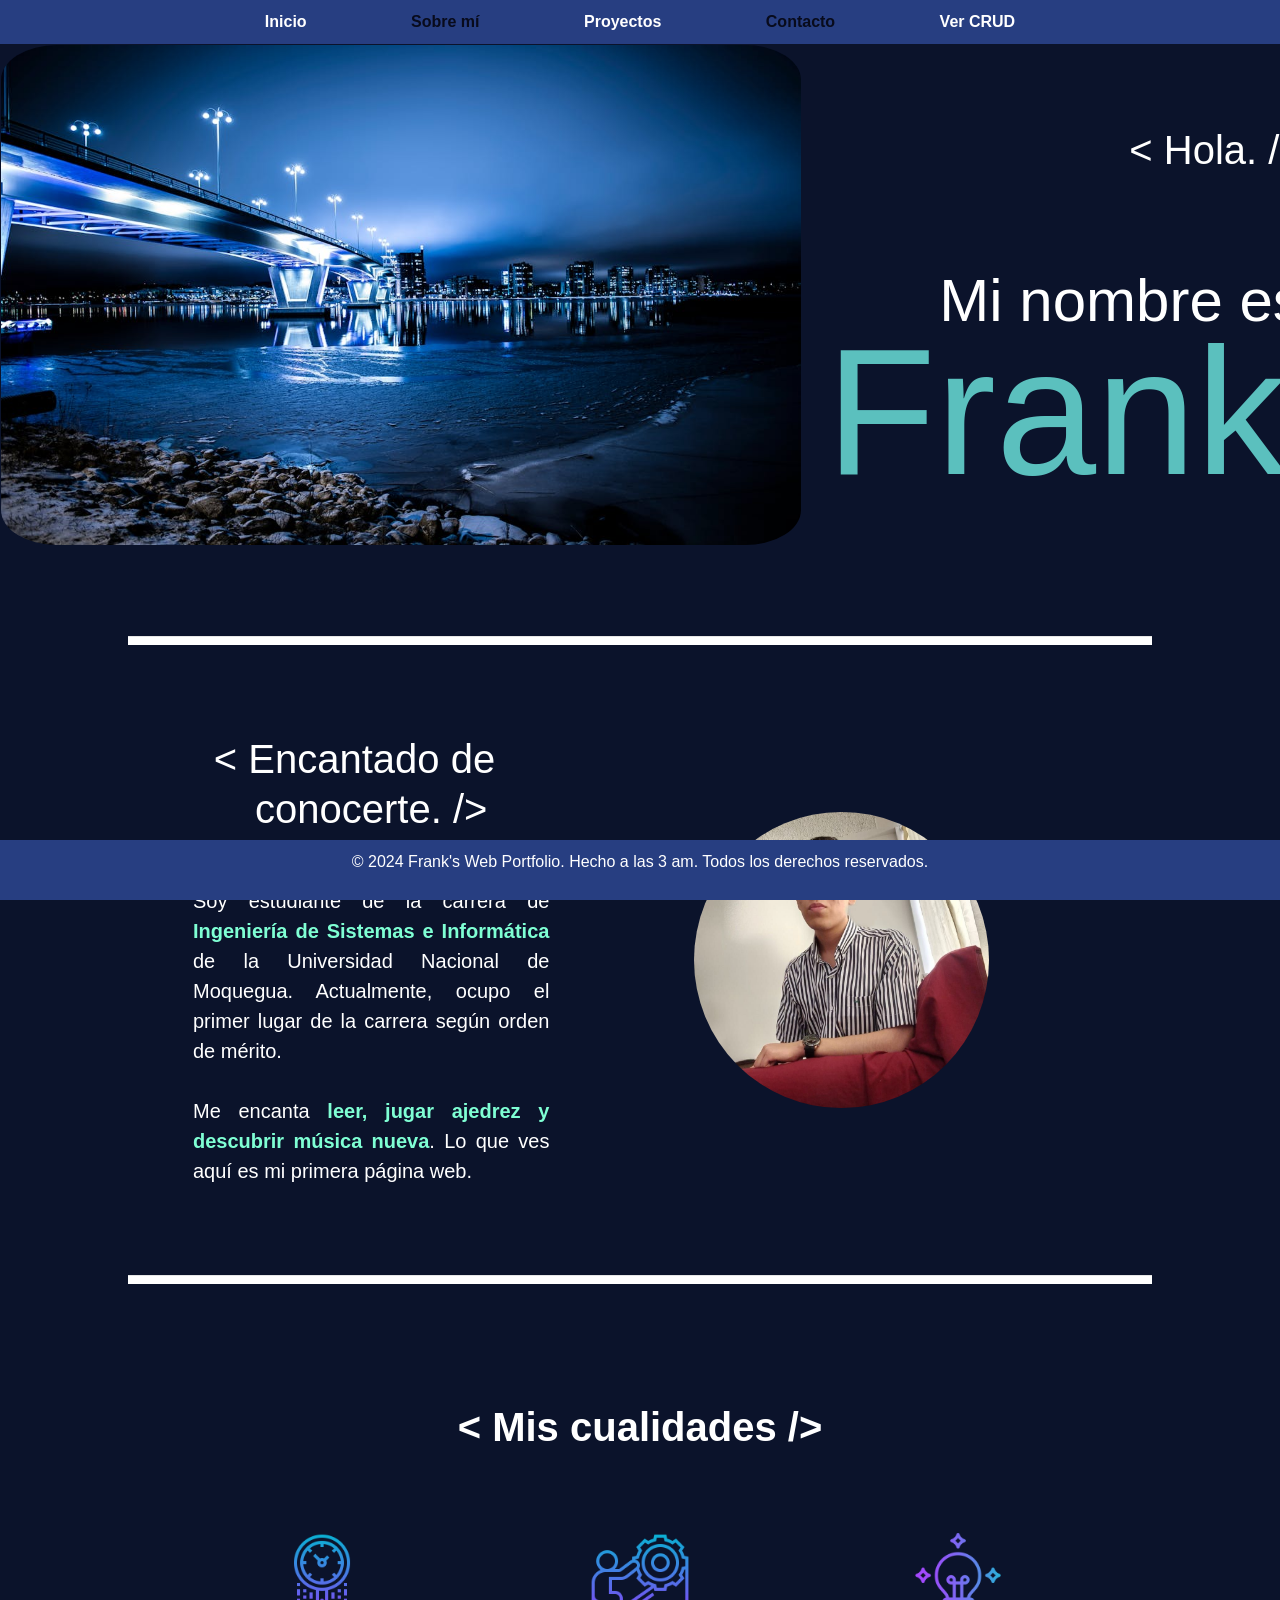
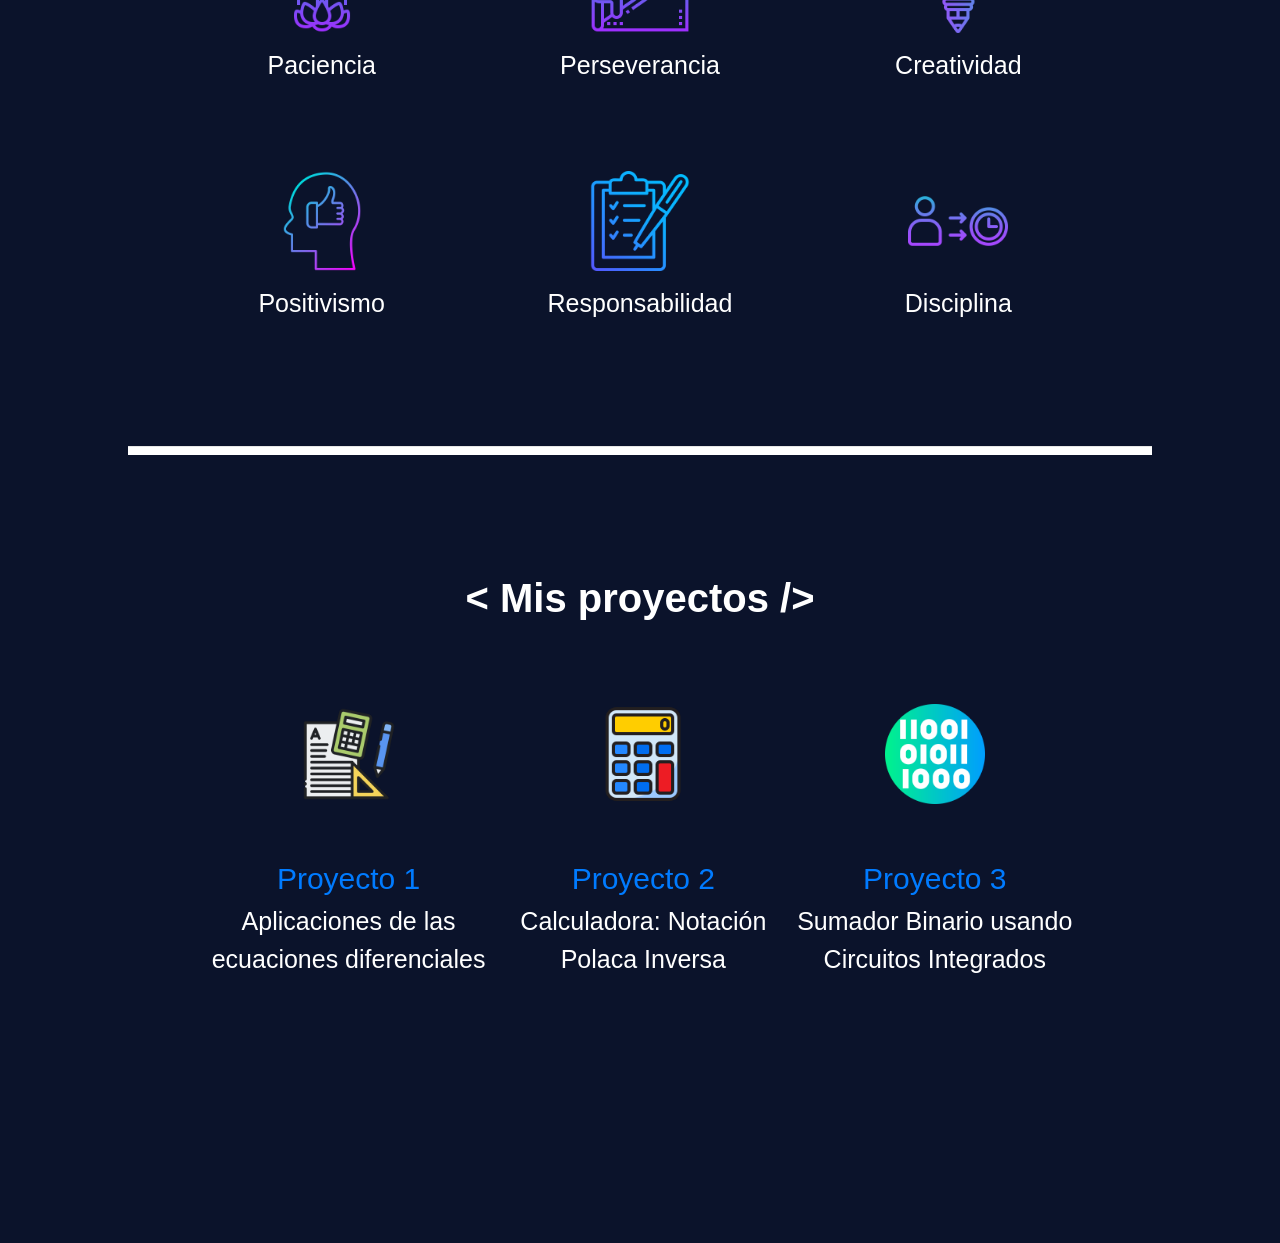
<file: index.html>
<!DOCTYPE html>
<html lang="en">
<head>
    <meta charset="UTF-8">
    <meta name="viewport" content="width=device-width, initial-scale=1.0">
    <title>Mi nombre es Frank.</title>
    <style>
        body {
            font-family: Arial, sans-serif;
            margin: 0;
            padding: 0;
            background-color: #080b1c;
        }
        header {
            color: #fff;
            padding: 5px;
            text-align: center;
        }
        nav {
            background-color: #273E81;
            color: #fff;
            padding: 10px;
            text-align: center;
        }
        nav a {
            color: #fff;
            font-weight: bold;
            margin: 0 50px;
        }
        footer {
            background-color: #273E81;
            color: #fff;
            padding: 10px;
            text-align: center;
            position: fixed;
            bottom: 0;
            width: 100%;
        }
    </style>
</head>
<body>
    <nav>
        <a href="#">Inicio</a>
        <a href="sobre_mi.html" style="color:#080b1c">Sobre mí</a>
        <a href="proyectos.html">Proyectos</a>
        <a href="contacto.html" style="color:#080b1c">Contacto</a>
        <a href="mostrar_tabla.php">Ver CRUD</a>
    </nav>
    
    
    <table width="80%" align="left" border="0">
        <tr>
            <td>
                <div id="carouselExampleSlidesOnly" class="carousel slide" data-ride="carousel" style="height: 500px; width: 800px ">
                    <div class="carousel-inner">
                      <div class="carousel-item active">
                        <img class="d-block w-100" src="img/pexels-photo-240572.jpeg" alt="Paisaje_nuboso" style="height: 500px; width: 100%; border-radius: 7%;">
                      </div>
                      <div class="carousel-item">
                        <img class="d-block w-100" src="img/aurora.jpg" alt="Lavanda" style="height: 500px; width: 100%; border-radius: 7%">
                      </div>
                      <div class="carousel-item">
                        <img class="d-block w-100" src="img/tay.jpg" alt="Taylor_Swift" style="height: 500px; width: 100%; border-radius: 7%">
                      </div>
                    </div>
                </div>
            </td>
            <td style="width: 20%;">&emsp; &emsp; &emsp;</td>
            <td><header>
                <p style="font-size: 40px;" align="right"> &lt; Hola. /&gt; &nbsp;&nbsp;<br><br> </p><p style="font-size: 60px;" align="right">Mi nombre es &nbsp;</p>
                <h1 style="font-size: 180px; line-height: 100px;color: #5BC0BE;" align="right">Frank.</h1>
            </header></td>
        </tr>
    </table>
    <br><br><br><br><br><br><br><br><br><br><br><br><br><br><br><br><br><br><br><br><br><br><br><br>
    <hr color="white" width="80%" style="height: 8px;">
    <br><br><br>
    <table align="center" width="70%" border="0" style="color: #fff;">
        <tr>
            <td style="font-size: 40px;line-height: 50px;font-weight: 500;" align="center" width="40%">&lt; Encantado de &nbsp;&nbsp; conocerte. /&gt; <br> <br></td>
            <td style="width: 5%;" rowspan="2"></td>
            <td align="center" rowspan="2"><img src="img/fb.jpg" alt="Foto de Frank Ruiz Dávila" width="60%" height="60%" style="border-radius: 50%;"></td>
        </tr>
        <tr>
            <td style="font-size: 20px;" align="justify">Soy estudiante de la carrera de
                <strong style="color: aquamarine;">Ingeniería de Sistemas e Informática</strong> de la Universidad Nacional de Moquegua.
                Actualmente, ocupo el primer lugar de la carrera según orden de mérito.
                <br><br>Me encanta <strong style="color: aquamarine;">leer, jugar ajedrez y descubrir música nueva</strong>. Lo que ves aquí es mi primera página web.
        </td>
        </tr>
    </table>
    <br><br><br>
    <hr color="white" width="80%" style="height: 8px;">

    <br><br><br><br>

    <table align="center" width="70%" border="0" style="color:#fff; border-left: #080b1c; border-top: #080b1c; border-bottom: #080b1c;">
    <tr>
        <td colspan="4" align="center" style="font-size: 40px; font-weight: bold;">&lt; Mis cualidades /&gt;</td>
    </tr>
    <tr>
        <td colspan="4" style="height: 15%;"><br><br><br></td>
    </tr>
    <tr>
        <td align="center"><img src="img/paciencia.png" alt="paciencia" height="100px" width="100px"> </td>
        <td align="center"><img src="img/desafios.png" alt="perseverancia" height="100px" width="100px"></td>
        <td align="center"><img src="img/creativo.png" alt="creatividad"  height="100px" width="100px"></td>
    </tr>
    <tr style="font-size: 25px; line-height: 60px;" align="center">
        <td>Paciencia</td>
        <td>Perseverancia</td>
        <td>Creatividad</td>
    </tr>
    <tr>
        <td colspan="4"><br><br><br></td>
    </tr>
    <tr>
        <td align="center"><img src="img/pensamiento-positivo.png" alt="positivo" height="100px" width="100px"> </td>
        <td align="center"><img src="img/control.png" alt="responsabilidad" height="100px" width="100px"></td>
        <td align="center"><img src="img/auto-disciplinado.png" alt="disciplina"  height="100px" width="100px"></td>
    </tr>
    <tr style="font-size: 25px;line-height: 60px;" align="center">
        <td>Positivismo</td>
        <td>Responsabilidad</td>
        <td>Disciplina</td>
    </tr>
    </table>

    <br><br><br><br>
    <hr color="white" width="80%" style="height: 8px;">

    <br><br><br><br>

    <table align="center" width="70%" style="color: #fff;">
        <tr>
            <td colspan="3" align="center" style="font-size: 40px; font-weight: bold;">&lt; Mis proyectos /&gt;</td>
        </tr>
        <tr>
            <td colspan="3"><br><br><br></td>
        </tr>
        <tr align="center">
            <td><img src="img/matematicas.png" alt="matematicas" height="100px" width="100px"></td>
            <td><img src="img/calculadora.png" alt="calculadora" height="100px" width="100px"></td>
            <td><img src="img/digital.png" alt="binario" height="100px" width="100px"></td>
        </tr>
        <tr>
            <td colspan="3"><br><br></td>
        </tr>
        <tr style="font-size: 30px;" align="center" width="33%">
            <td><a href="https://drive.google.com/file/d/1e-wpRtqqDWjtxMLDzXP5D9MuQ4HbMc_a/view?usp=sharing">Proyecto 1</a></td>
            <td><a href="https://drive.google.com/file/d/1MleJ-RJepmRTjjOQQxQk4ulksxOTAPWH/view?usp=sharing">Proyecto 2</a></td>
            <td><a href="https://drive.google.com/file/d/1az6QTI8Edwq6szZ_FZcbIvp26FJtvvme/view?usp=sharing">Proyecto 3</a></td>
        </tr>
        <tr align="center" style="font-size: 25px">
            <td>Aplicaciones de las ecuaciones diferenciales</td>
            <td>Calculadora: Notación Polaca Inversa</td>
            <td>Sumador Binario usando Circuitos Integrados</td>
        </tr>
    </table>

    <br><br><br><br><br><br><br><br><br><br><br>

    <footer>
        <p>&copy; 2024 Frank's Web Portfolio. Hecho a las 3 am. Todos los derechos reservados.</p>
    </footer>
    <link rel="stylesheet" href="estiloboot.css">
</body>

<script src="https://code.jquery.com/jquery-3.3.1.slim.min.js" integrity="sha384-q8i/X+965DzO0rT7abK41JStQIAqVgRVzpbzo5smXKp4YfRvH+8abtTE1Pi6jizo" crossorigin="anonymous"></script>
<script src="https://cdn.jsdelivr.net/npm/popper.js@1.14.7/dist/umd/popper.min.js" integrity="sha384-UO2eT0CpHqdSJQ6hJty5KVphtPhzWj9WO1clHTMGa3JDZwrnQq4sF86dIHNDz0W1" crossorigin="anonymous"></script>
<script src="https://cdn.jsdelivr.net/npm/bootstrap@4.3.1/dist/js/bootstrap.min.js" integrity="sha384-JjSmVgyd0p3pXB1rRibZUAYoIIy6OrQ6VrjIEaFf/nJGzIxFDsf4x0xIM+B07jRM" crossorigin="anonymous"></script>

</html>
</file>
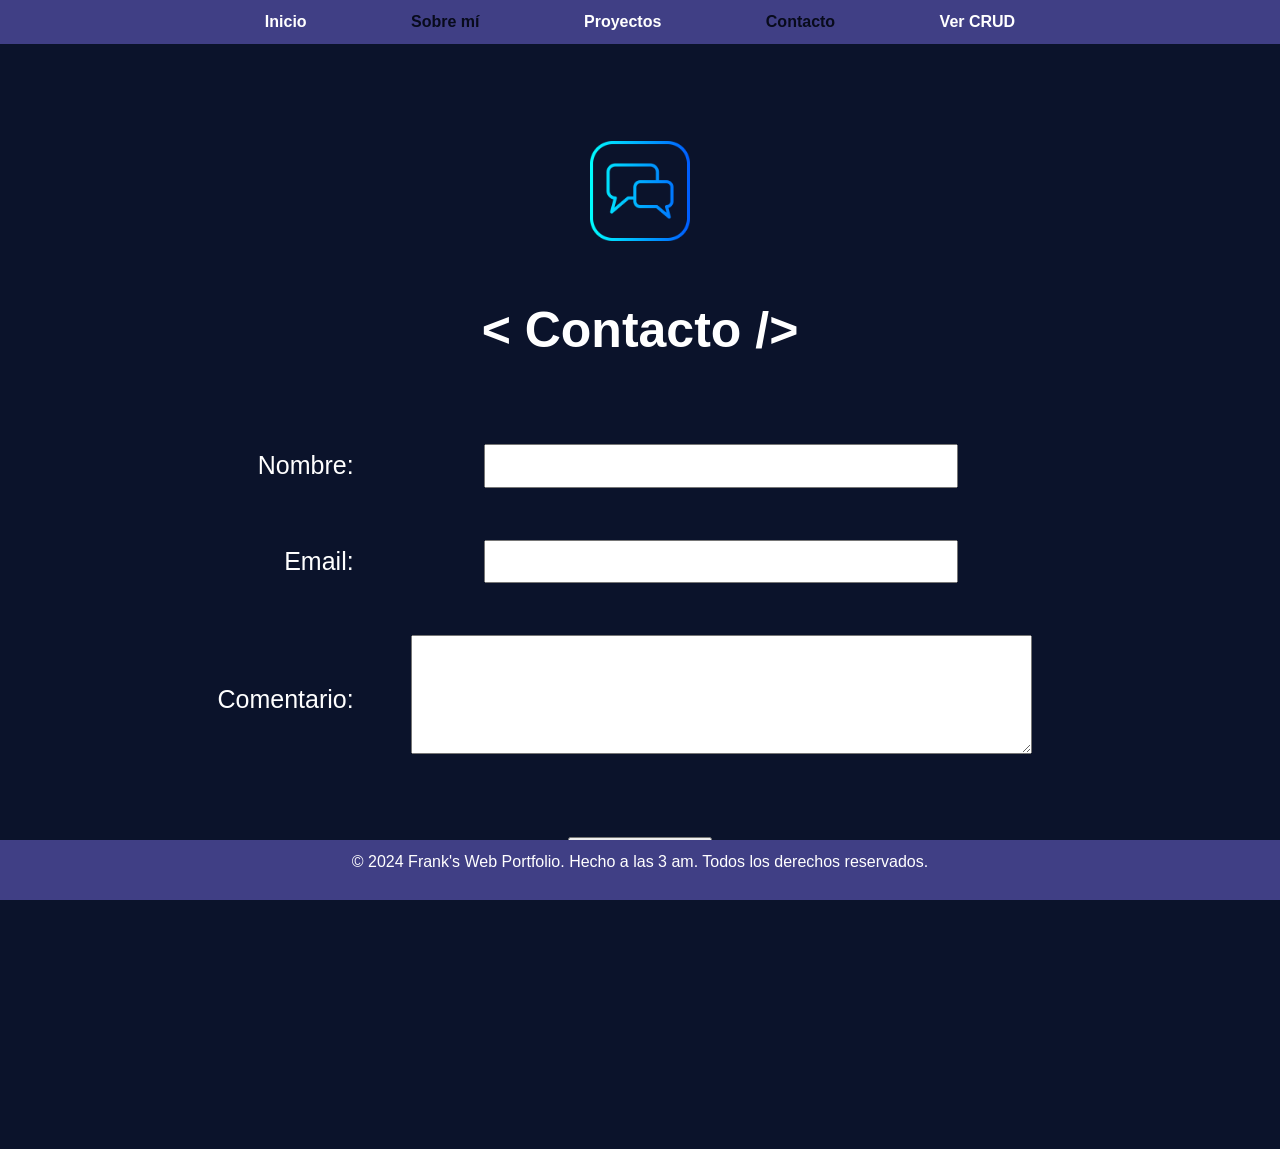
<file: contacto.html>
<!DOCTYPE html>
<html lang="en">
<head>
    <meta charset="UTF-8">
    <meta name="viewport" content="width=device-width, initial-scale=1.0">
    <title>Contacto.</title>
    <style>
        body {
            font-family: Arial, sans-serif;
            margin: 0;
            padding: 0;
            background-color: #080b1c;
        }
        header {
            color: #fff;
            padding: 5px;
            text-align: center;
        }
        nav {
            background-color: #403f85;
            color: #fff;
            padding: 10px;
            text-align: center;
        }
        nav a {
            color: #fff;
            font-weight: bold;
            text-decoration: none;
            margin: 0 50px;
        }
        nav a:hover {
            text-decoration: underline;
        }
        section {
            padding: 20px;
        }
        footer {
            background-color: #403f85;
            color: #fff;
            padding: 10px;
            text-align: center;
            position: fixed;
            bottom: 0;
            width: 100%;
        }
    </style>
</head>
<body>
    <nav>
        <a href="index.html">Inicio</a>
        <a href="sobre_mi.html" style="color:#080b1c">Sobre mí</a>
        <a href="proyectos.html">Proyectos</a>
        <a href="contacto.html" style="color:#080b1c">Contacto</a>
        <a href="mostrar_tabla.php">Ver CRUD</a>
    </nav>
    
    <br><br><br><br>
    <form name="formContact" id="formContact" action="insert_com.php" method="post" onsubmit="validateForm(event)">
    <table align="center" width="70%" style="color: #fff;">
        <tr align="center">
            <td colspan="3"><img src="img/charla.png" alt="mensaje" height="100px" width="100px"></td>
        </tr>
        <tr>
            <td><br><br></td>
        </tr>
        <tr>
            <td colspan="2" align="center" style="font-size: 50px; font-weight: bold;">&lt; Contacto /&gt;</td>
        </tr>
        <tr>
            <td colspan="2"><br><br><br></td>
        </tr>
        <tr style="font-size: 25px;">
            <td align="right">Nombre:</td>
            <td align="center"> <input type="text" name="txtName" size="30cm" required></td>
        </tr>
        <tr>
            <td colspan="2"><br><br></td>
        </tr>
        <tr style="font-size: 25px;">
            <td align="right">Email:</td>
            <td align="center"> <input type="email" name="txtCorreo" size="30cm" required></td>
        </tr>
        <tr>
            <td colspan="2"><br><br></td>
        </tr>
        <tr style="font-size: 25px;">
            <td align="right">Comentario:</td>
            <td align="center"> <textarea id="comment" name="txtCommentary" cols="40" rows="3" required></textarea></td>
        </tr>
    </table>
    <br><br><br>
    <div class="input-container" style="text-align: center;font-size: x-large;">
        <input type="submit" value="Enviar" id="botonEnviar" style="width: 6em; height: 2em;">
    </div>
    <script>
        function validateForm(event) {
            event.preventDefault();

            // Get form elements
            const form = document.getElementById('formContact');
            const inputs = form.querySelectorAll('input');
            let completo = true;

            inputs.forEach(input => {
                if (input.value.trim() === '') {
                    completo = false;
                }
            });

            if (completo) {
                alert('¡Comentario enviado!');
                form.submit(); 
            } else {
                alert('Por favor, llena todos los campos antes de enviar.');
            }
        }
    </script>
    </form>
    <br><br><br><br><br><br><br><br><br><br><br>

    <footer>
        <p>&copy; 2024 Frank's Web Portfolio. Hecho a las 3 am. Todos los derechos reservados.</p>
    </footer>
    <link rel="stylesheet" href="estiloboot.css">
</body>
<script src="https://code.jquery.com/jquery-3.3.1.slim.min.js" integrity="sha384-q8i/X+965DzO0rT7abK41JStQIAqVgRVzpbzo5smXKp4YfRvH+8abtTE1Pi6jizo" crossorigin="anonymous"></script>
<script src="https://cdn.jsdelivr.net/npm/popper.js@1.14.7/dist/umd/popper.min.js" integrity="sha384-UO2eT0CpHqdSJQ6hJty5KVphtPhzWj9WO1clHTMGa3JDZwrnQq4sF86dIHNDz0W1" crossorigin="anonymous"></script>
<script src="https://cdn.jsdelivr.net/npm/bootstrap@4.3.1/dist/js/bootstrap.min.js" integrity="sha384-JjSmVgyd0p3pXB1rRibZUAYoIIy6OrQ6VrjIEaFf/nJGzIxFDsf4x0xIM+B07jRM" crossorigin="anonymous"></script>

</html>
</file>
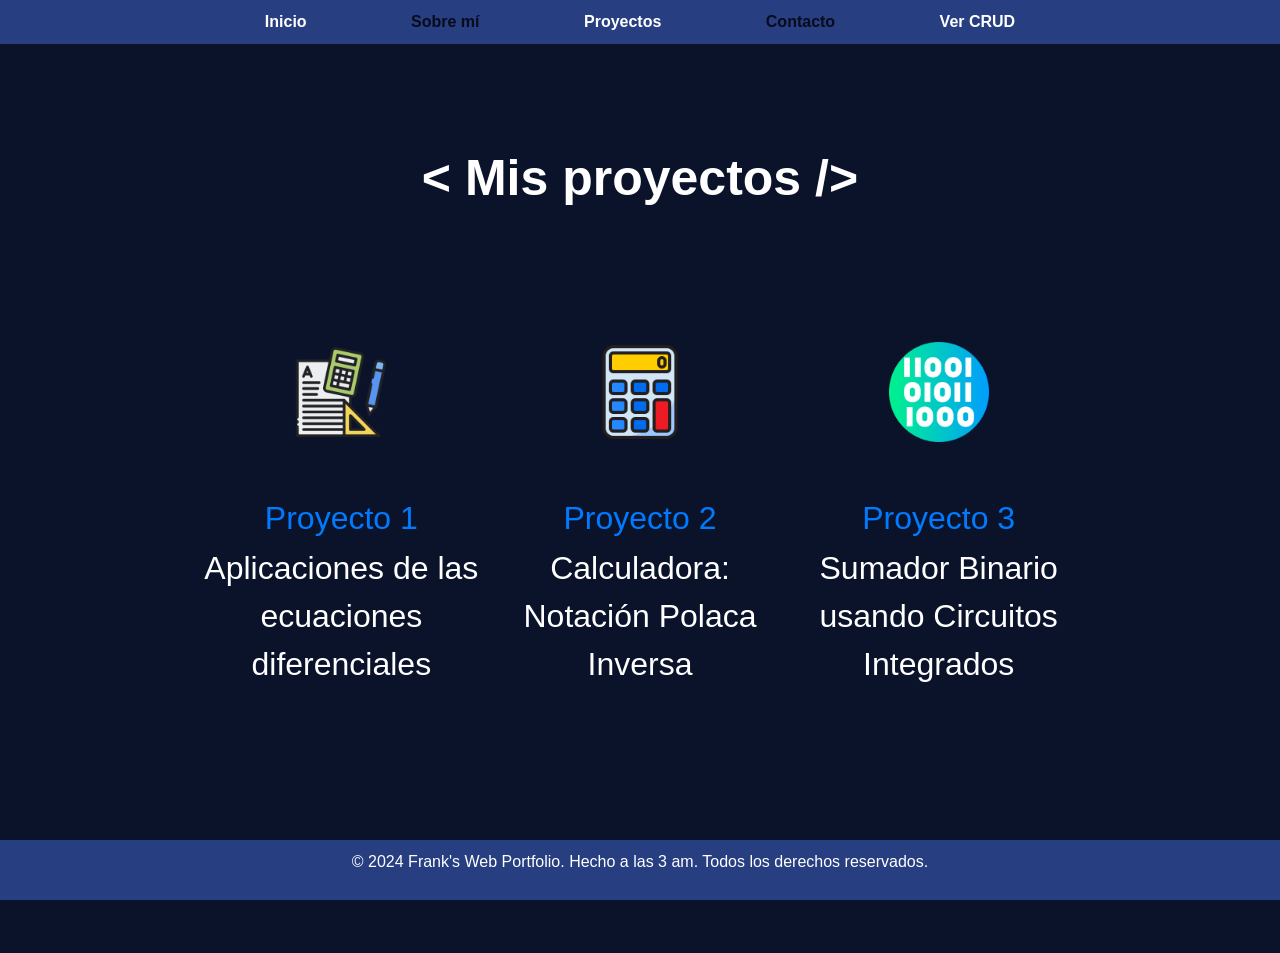
<file: proyectos.html>
<!DOCTYPE html>
<html lang="en">
<head>
    <meta charset="UTF-8">
    <meta name="viewport" content="width=device-width, initial-scale=1.0">
    <title>Mis proyectos.</title>
    <style>
        body {
            font-family: Arial, sans-serif;
            margin: 0;
            padding: 0;
            background-color: #080b1c;
        }
        header {
            color: #fff;
            padding: 5px;
            text-align: center;
        }
        nav {
            background-color: #273E81;
            color: #fff;
            padding: 10px;
            text-align: center;
        }
        nav a {
            color: #fff;
            font-weight: bold;
            text-decoration: none;
            margin: 0 50px;
        }
        nav a:hover {
            text-decoration: underline;
        }
        section {
            padding: 20px;
        }
        footer {
            background-color: #273E81;
            color: #fff;
            padding: 10px;
            text-align: center;
            position: fixed;
            bottom: 0;
            width: 100%;
        }
    </style>
</head>
<body>
    <nav>
        <a href="#">Inicio</a>
        <a href="sobre_mi.html" style="color:#080b1c">Sobre mí</a>
        <a href="proyectos.html">Proyectos</a>
        <a href="contacto.html" style="color:#080b1c">Contacto</a>
        <a href="mostrar_tabla.php">Ver CRUD</a>
    </nav>
    

    
    <br><br><br><br>

    <table align="center" width="70%" style="color: #fff;">
        <tr>
            <td colspan="3" align="center" style="font-size: 50px; font-weight: bold;">&lt; Mis proyectos /&gt;</td>
        </tr>
        <tr>
            <td colspan="3"><br><br><br></td>
        </tr>
        <tr>
            <td colspan="3"><br><br></td>
        </tr>
        <tr align="center">
            <td><img src="img/matematicas.png" alt="matematicas" height="100px" width="100px"></td>
            <td><img src="img/calculadora.png" alt="calculadora" height="100px" width="100px"></td>
            <td><img src="img/digital.png" alt="binario" height="100px" width="100px"></td>
        </tr>
        <tr>
            <td colspan="3"><br><br></td>
        </tr>
        <tr>
            <td style="font-size: xx-large;" align="center" width="33%"><a href="https://drive.google.com/file/d/1e-wpRtqqDWjtxMLDzXP5D9MuQ4HbMc_a/view?usp=sharing">Proyecto 1</a></td>
            <td style="font-size: xx-large;" align="center" width="33%"><a href="https://drive.google.com/file/d/1MleJ-RJepmRTjjOQQxQk4ulksxOTAPWH/view?usp=sharing">Proyecto 2</a></td>
            <td style="font-size: xx-large;" align="center" width="33%"><a href="https://drive.google.com/file/d/1az6QTI8Edwq6szZ_FZcbIvp26FJtvvme/view?usp=sharing">Proyecto 3</a></td>
        </tr>
        <tr align="center" style="font-size: xx-large;">
            <td>Aplicaciones de las ecuaciones diferenciales</td>
            <td>Calculadora: Notación Polaca Inversa</td>
            <td>Sumador Binario usando Circuitos Integrados</td>
        </tr>
    </table>

    <br><br><br><br><br><br><br><br><br><br><br>

    <footer>
        <p>&copy; 2024 Frank's Web Portfolio. Hecho a las 3 am. Todos los derechos reservados.</p>
    </footer>
    <link rel="stylesheet" href="estiloboot.css">
</body>

<script src="https://code.jquery.com/jquery-3.3.1.slim.min.js" integrity="sha384-q8i/X+965DzO0rT7abK41JStQIAqVgRVzpbzo5smXKp4YfRvH+8abtTE1Pi6jizo" crossorigin="anonymous"></script>
<script src="https://cdn.jsdelivr.net/npm/popper.js@1.14.7/dist/umd/popper.min.js" integrity="sha384-UO2eT0CpHqdSJQ6hJty5KVphtPhzWj9WO1clHTMGa3JDZwrnQq4sF86dIHNDz0W1" crossorigin="anonymous"></script>
<script src="https://cdn.jsdelivr.net/npm/bootstrap@4.3.1/dist/js/bootstrap.min.js" integrity="sha384-JjSmVgyd0p3pXB1rRibZUAYoIIy6OrQ6VrjIEaFf/nJGzIxFDsf4x0xIM+B07jRM" crossorigin="anonymous"></script>

</html>
</file>
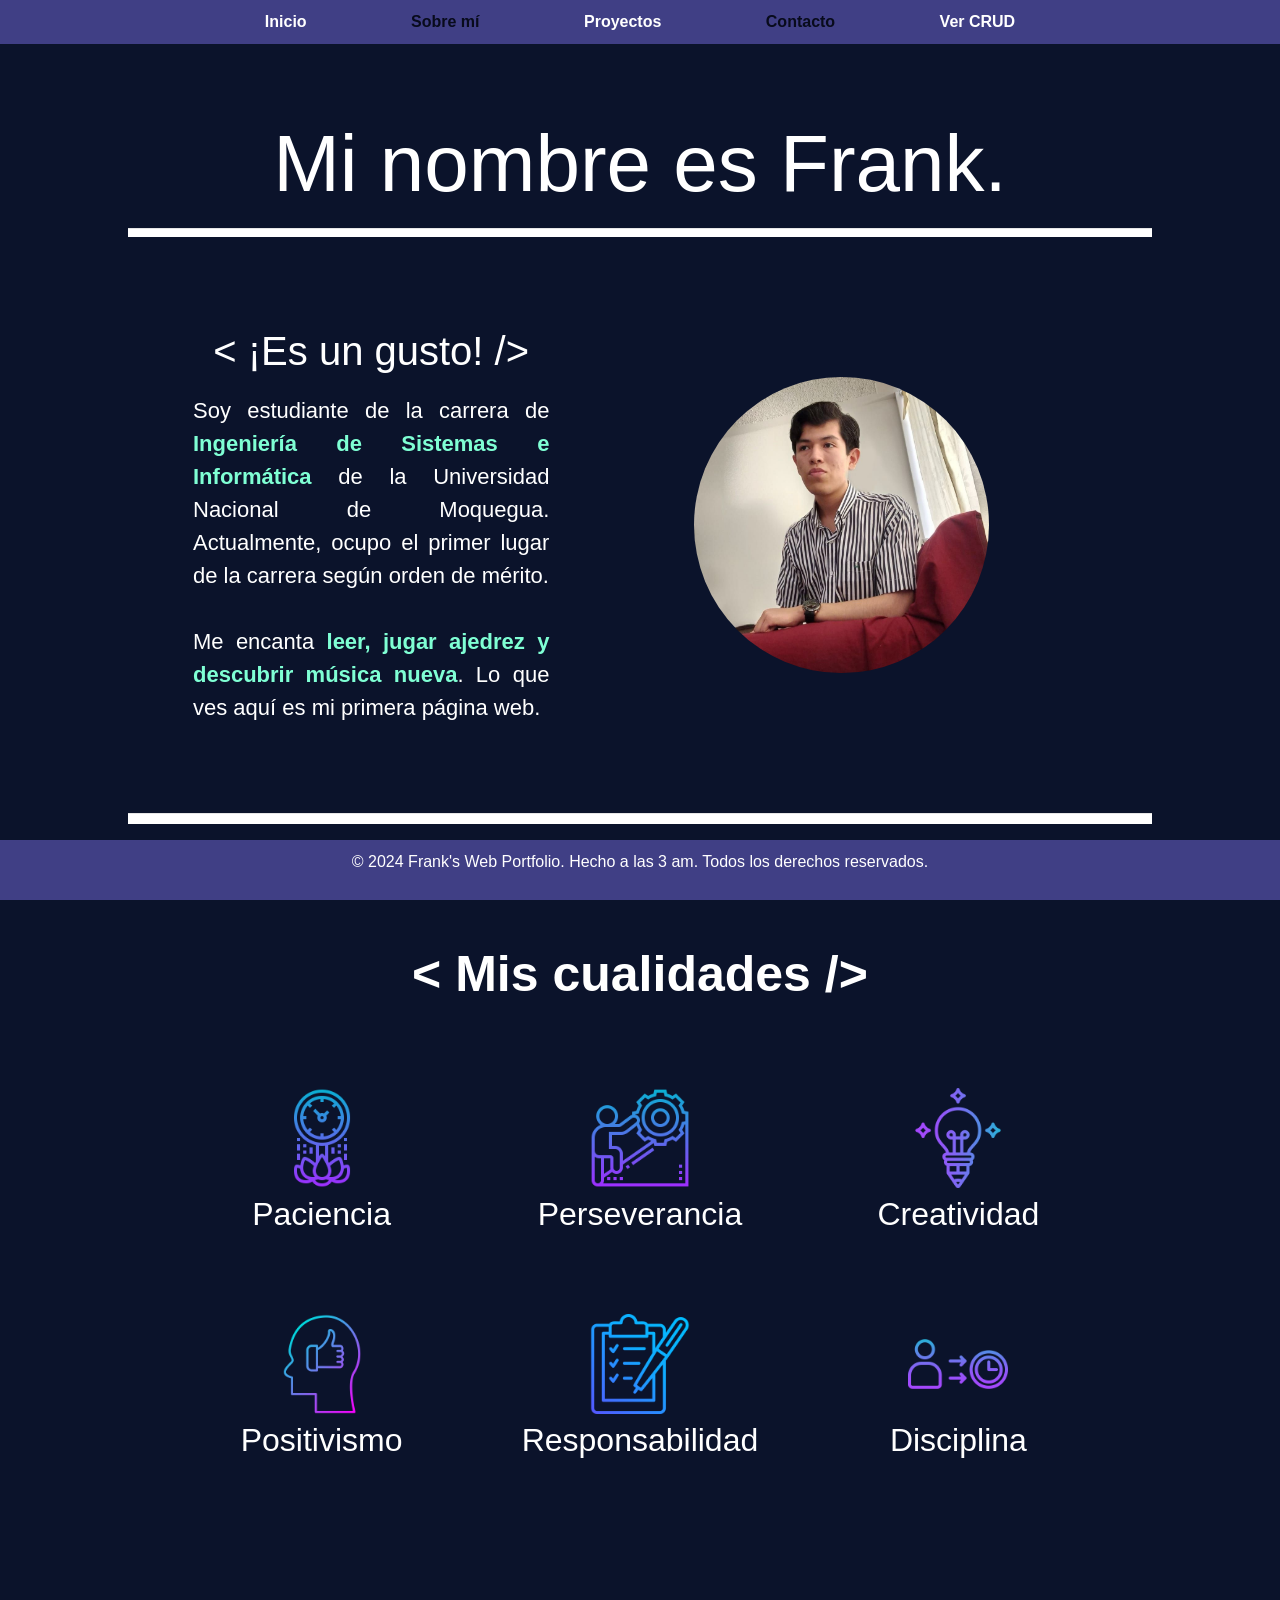
<file: sobre_mi.html>
<!DOCTYPE html>
<html lang="en">
<head>
    <meta charset="UTF-8">
    <meta name="viewport" content="width=device-width, initial-scale=1.0">
    <title>Sobre mí.</title>
    <style>
        body {
            font-family: Arial, sans-serif;
            margin: 0;
            padding: 0;
            background-color: #080b1c;
        }
        header {
            color: #fff;
            padding: 5px;
            text-align: center;
        }
        nav {
            background-color: #403f85;
            color: #fff;
            padding: 10px;
            text-align: center;
        }
        nav a {
            color: #fff;
            font-weight: bold;
            text-decoration: none;
            margin: 0 50px;
        }
        nav a:hover {
            text-decoration: underline;
        }
        section {
            padding: 20px;
        }
        footer {
            background-color: #403f85;
            color: #fff;
            padding: 10px;
            text-align: center;
            position: fixed;
            bottom: 0;
            width: 100%;
        }
    </style>
</head>
<body>
    <nav>
        <a href="#">Inicio</a>
        <a href="sobre_mi.html" style="color:#080b1c">Sobre mí</a>
        <a href="proyectos.html">Proyectos</a>
        <a href="contacto.html" style="color:#080b1c">Contacto</a>
        <a href="mostrar_tabla.php">Ver CRUD</a>
    </nav>
    <br><br><br>
    <h1 style="font-size: 80px;color: #fff;" align="center">Mi nombre es Frank.</h1>
    <hr color="white" width="80%" style="height: 8px;">
    <br><br><br>
    <table align="center" width="70%" border="0" style="color: #fff;">
        <tr>
            <td style="font-size: 40px; line-height: 50px" align="center" width="40%">&lt; ¡Es un gusto! /&gt;<p align="center"></td>
            <td style="width: 5%;" rowspan="2"></td>
            <td align="center" rowspan="2"><img src="img/fb.jpg" alt="Foto de Frank Ruiz Dávila" width="60%" height="60%" style="border-radius: 50%;"></td>
        </tr>
        <tr>
            <td style="font-size: 22px;" align="justify">Soy estudiante de la carrera de
                <strong style="color: aquamarine;">Ingeniería de Sistemas e Informática</strong> de la Universidad Nacional de Moquegua.
                Actualmente, ocupo el primer lugar de la carrera según orden de mérito.
                <br><br>Me encanta <strong style="color: aquamarine;">leer, jugar ajedrez y descubrir música nueva</strong>. Lo que ves aquí es mi primera página web.
        </td>
        </tr>
    </table>
    <br><br><br>
    <hr color="white" width="80%" style="height: 10px;">

    <br><br><br><br>

    <table align="center" width="70%" border="0" style="color:#fff; border-left: #080b1c; border-top: #080b1c; border-bottom: #080b1c;">
    <tr>
        <td colspan="4" align="center" style="font-size: 50px; font-weight: bold;">&lt; Mis cualidades /&gt;</td>
    </tr>
    <tr>
        <td colspan="4" style="height: 15%;"><br><br><br></td>
    </tr>
    <tr>
        <td align="center"><img src="img/paciencia.png" alt="paciencia" height="100px" width="100px"> </td>
        <td align="center"><img src="img/desafios.png" alt="perseverancia" height="100px" width="100px"></td>
        <td align="center"><img src="img/creativo.png" alt="creatividad"  height="100px" width="100px"></td>
    </tr>
    <tr>
        <td style="font-size: xx-large;" align="center">Paciencia</td>
        <td style="font-size: xx-large;" align="center">Perseverancia</td>
        <td style="font-size: xx-large;" align="center">Creatividad</td>
    </tr>
    <tr>
        <td colspan="4"><br><br><br></td>
    </tr>
    <tr>
        <td align="center"><img src="img/pensamiento-positivo.png" alt="positivo" height="100px" width="100px"> </td>
        <td align="center"><img src="img/control.png" alt="responsabilidad" height="100px" width="100px"></td>
        <td align="center"><img src="img/auto-disciplinado.png" alt="disciplina"  height="100px" width="100px"></td>
    </tr>
    <tr>
        <td style="font-size: xx-large;" align="center">Positivismo</td>
        <td style="font-size: xx-large;" align="center">Responsabilidad</td>
        <td style="font-size: xx-large;" align="center">Disciplina</td>
    </tr>
    </table>
    <br><br><br><br><br><br><br><br><br><br>
    <footer>
        <p>&copy; 2024 Frank's Web Portfolio. Hecho a las 3 am. Todos los derechos reservados.</p>
    </footer>
    <link rel="stylesheet" href="estiloboot.css">
</body>

<script src="https://code.jquery.com/jquery-3.3.1.slim.min.js" integrity="sha384-q8i/X+965DzO0rT7abK41JStQIAqVgRVzpbzo5smXKp4YfRvH+8abtTE1Pi6jizo" crossorigin="anonymous"></script>
<script src="https://cdn.jsdelivr.net/npm/popper.js@1.14.7/dist/umd/popper.min.js" integrity="sha384-UO2eT0CpHqdSJQ6hJty5KVphtPhzWj9WO1clHTMGa3JDZwrnQq4sF86dIHNDz0W1" crossorigin="anonymous"></script>
<script src="https://cdn.jsdelivr.net/npm/bootstrap@4.3.1/dist/js/bootstrap.min.js" integrity="sha384-JjSmVgyd0p3pXB1rRibZUAYoIIy6OrQ6VrjIEaFf/nJGzIxFDsf4x0xIM+B07jRM" crossorigin="anonymous"></script>

</html>
</file>
